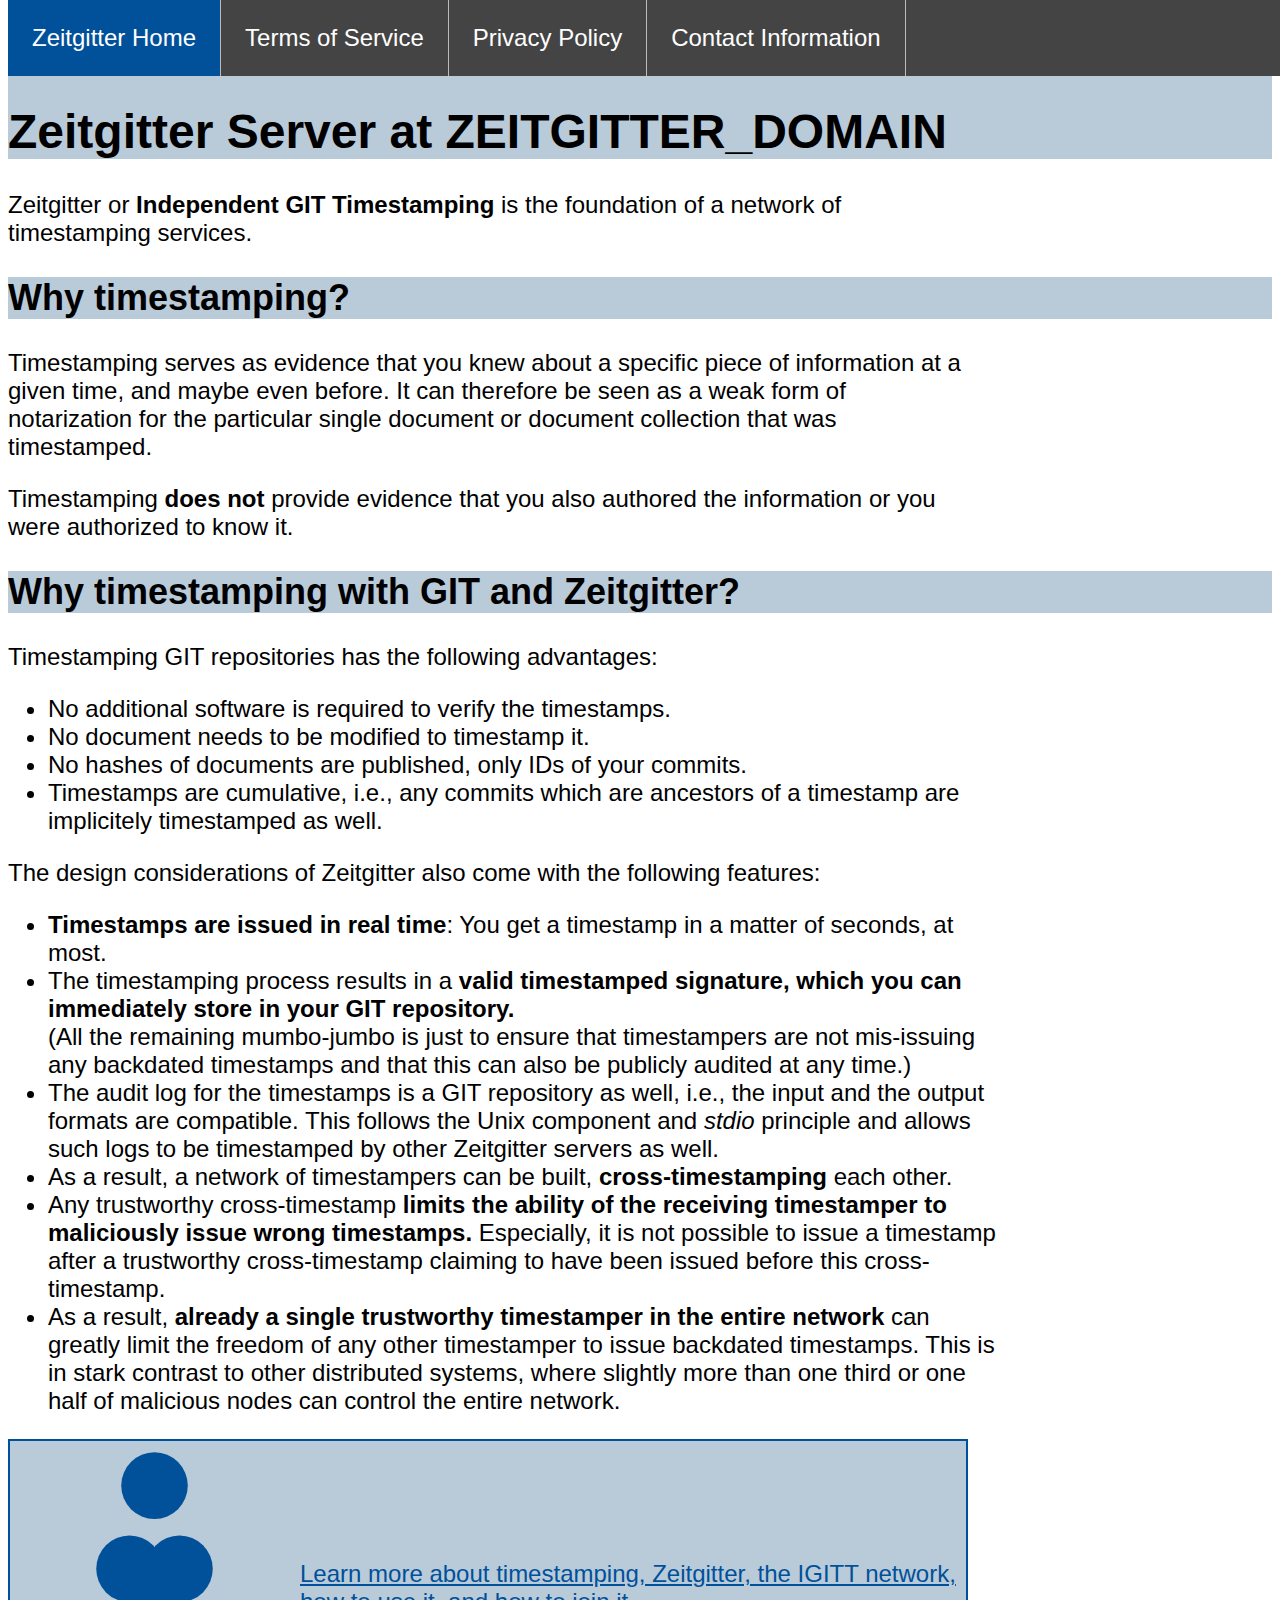
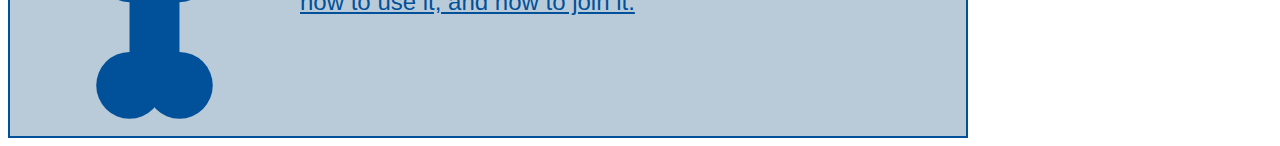
<file: web/index.html>
<!--
   Zeitgitter — Independent GIT Timestamping
   
   Copyright 2019 Marcel Waldvogel <marcel.waldvogel@uni-konstanz.de>
   
   This program is free software; you can redistribute it and/or modify
   it under the terms of the GNU General Public License as published by
   the Free Software Foundation; either version 2 of the License, or
   (at your option) any later version.
   
   This program is distributed in the hope that it will be useful,
   but WITHOUT ANY WARRANTY; without even the implied warranty of
   MERCHANTABILITY or FITNESS FOR A PARTICULAR PURPOSE.  See the
   GNU General Public License for more details.
   
   You should have received a copy of the GNU General Public License
   along with this program; if not, write to the Free Software
   Foundation, Inc., 51 Franklin Street, Fifth Floor, Boston,
   MA 02110-1301, USA.
-->
<!DOCTYPE html PUBLIC "-//W3C//DTD XHTML 1.0 Strict//EN"
	"http://www.w3.org/TR/xhtml1/DTD/xhtml1-strict.dtd">
<html xmlns="http://www.w3.org/1999/xhtml" xml:lang="en" lang="en">
<head>
<title>Zeitgitter Server at ZEITGITTER_DOMAIN</title>
<meta http-equiv="content-type" content="text/html;charset=utf-8" />
<link rel="stylesheet" type="text/css" href="zeitgitter.css"/>
</head>
<body>
<h1 class="top">Zeitgitter Server at ZEITGITTER_DOMAIN</h1>
<p>Zeitgitter or <b>Independent GIT Timestamping</b> is the
foundation of a network of timestamping services.</p>

<h2>Why timestamping?</h2>
<p>Timestamping serves as evidence that you knew about a specific piece of
information at a given time, and maybe even before. It can therefore be seen as
a weak form of notarization for the particular single document or document
collection that was timestamped.</p>

<p>Timestamping <b>does not</b> provide evidence that you also authored the
information or you were authorized to know it.</p>

<h2>Why timestamping with GIT and Zeitgitter?</h2>

<p>Timestamping GIT repositories has the following advantages:</p>
<ul>
<li>No additional software is required to verify the timestamps.</li>
<li>No document needs to be modified to timestamp it.</li>
<li>No hashes of documents are published, only IDs of your commits.</li>
<li>Timestamps are cumulative, i.e., any commits which are ancestors of a
	timestamp are implicitely timestamped as well.</li>
</ul>

<p>The design considerations of Zeitgitter also come with the following features:</p>
<ul>
<li><b>Timestamps are issued in real time</b>: You get a timestamp in a matter of
	seconds, at most.</li>
<li>The timestamping process results in a <b>valid timestamped signature,
	which you can immediately store in your GIT repository.</b><br/>(All the
	remaining mumbo-jumbo is just to ensure that timestampers are not
	mis-issuing any backdated timestamps and that this can also be
	publicly audited at any time.)</li>
<li>The audit log for the timestamps is a GIT repository as well, i.e., the
	input and the output formats are compatible. This follows the Unix
	component and <em>stdio</em> principle and allows such logs to
	be timestamped by other Zeitgitter servers as well.</li>
<li>As a result, a network of timestampers can be built,
	<b>cross-timestamping</b> each other.</li>
<li>Any trustworthy cross-timestamp <b>limits the ability of the receiving
	timestamper to maliciously issue wrong timestamps.</b> Especially, it is
	not possible to issue a timestamp after a trustworthy
	cross-timestamp claiming to have been issued before this
	cross-timestamp.</li>
<li>As a result, <b>already a single trustworthy timestamper in the
	entire network</b> can greatly limit the freedom of any other
	timestamper to issue backdated timestamps. This is in stark
	contrast to other distributed systems, where slightly more
	than one third or one half of malicious nodes can control
	the entire network.</li>
</ul>

<a href="https://zeitgitter.ch"><table><tr>
<td width="30%"><img src="zeitgitter.svg" width="100%" /></td>
<td>Learn more about timestamping, Zeitgitter, the IGITT network, how to use it,
and how to join it.</td></tr></table></a>


<ul class="footer">
<li><a href="./" class="active">Zeitgitter Home</a></li>
<li><a href="tos.html">Terms of Service</a></li>
<li><a href="privacy.html">Privacy Policy</a></li>
<li><a href="contact.html">Contact Information</a></li>
</ul>
</body>
</html>
</file>
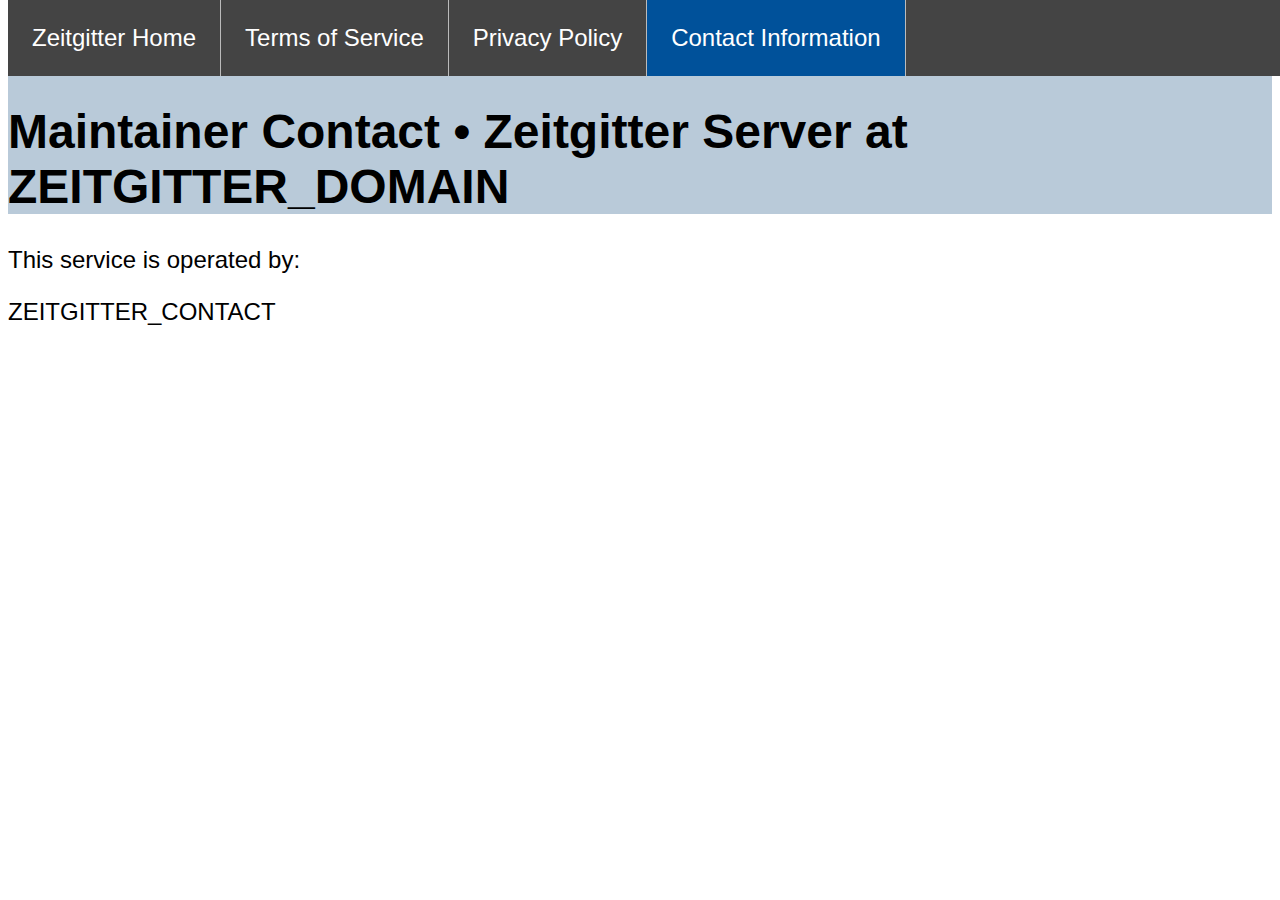
<file: web/contact.html>
<!--
   Zeitgitter — Independent GIT Timestamping
   
   Copyright 2019 Marcel Waldvogel <marcel.waldvogel@uni-konstanz.de>
   
   This program is free software; you can redistribute it and/or modify
   it under the terms of the GNU General Public License as published by
   the Free Software Foundation; either version 2 of the License, or
   (at your option) any later version.
   
   This program is distributed in the hope that it will be useful,
   but WITHOUT ANY WARRANTY; without even the implied warranty of
   MERCHANTABILITY or FITNESS FOR A PARTICULAR PURPOSE.  See the
   GNU General Public License for more details.
   
   You should have received a copy of the GNU General Public License
   along with this program; if not, write to the Free Software
   Foundation, Inc., 51 Franklin Street, Fifth Floor, Boston,
   MA 02110-1301, USA.
-->
<!DOCTYPE html PUBLIC "-//W3C//DTD XHTML 1.0 Strict//EN"
	"http://www.w3.org/TR/xhtml1/DTD/xhtml1-strict.dtd">
<html xmlns="http://www.w3.org/1999/xhtml" xml:lang="en" lang="en">
<head>
<title>Zeitgitter Server at ZEITGITTER_DOMAIN</title>
<meta http-equiv="content-type" content="text/html;charset=utf-8" />
<link rel="stylesheet" type="text/css" href="zeitgitter.css"/>
</head>
<body>
<h1 class="top">Maintainer Contact • Zeitgitter Server at ZEITGITTER_DOMAIN</h1>

<p>This service is operated by:</p>
<p>ZEITGITTER_CONTACT</p>

<ul class="footer">
<li><a href="./">Zeitgitter Home</a></li>
<li><a href="tos.html">Terms of Service</a></li>
<li><a href="privacy.html">Privacy Policy</a></li>
<li><a href="contact.html" class="active">Contact Information</a></li>
</ul>
</body>
</html>
</file>
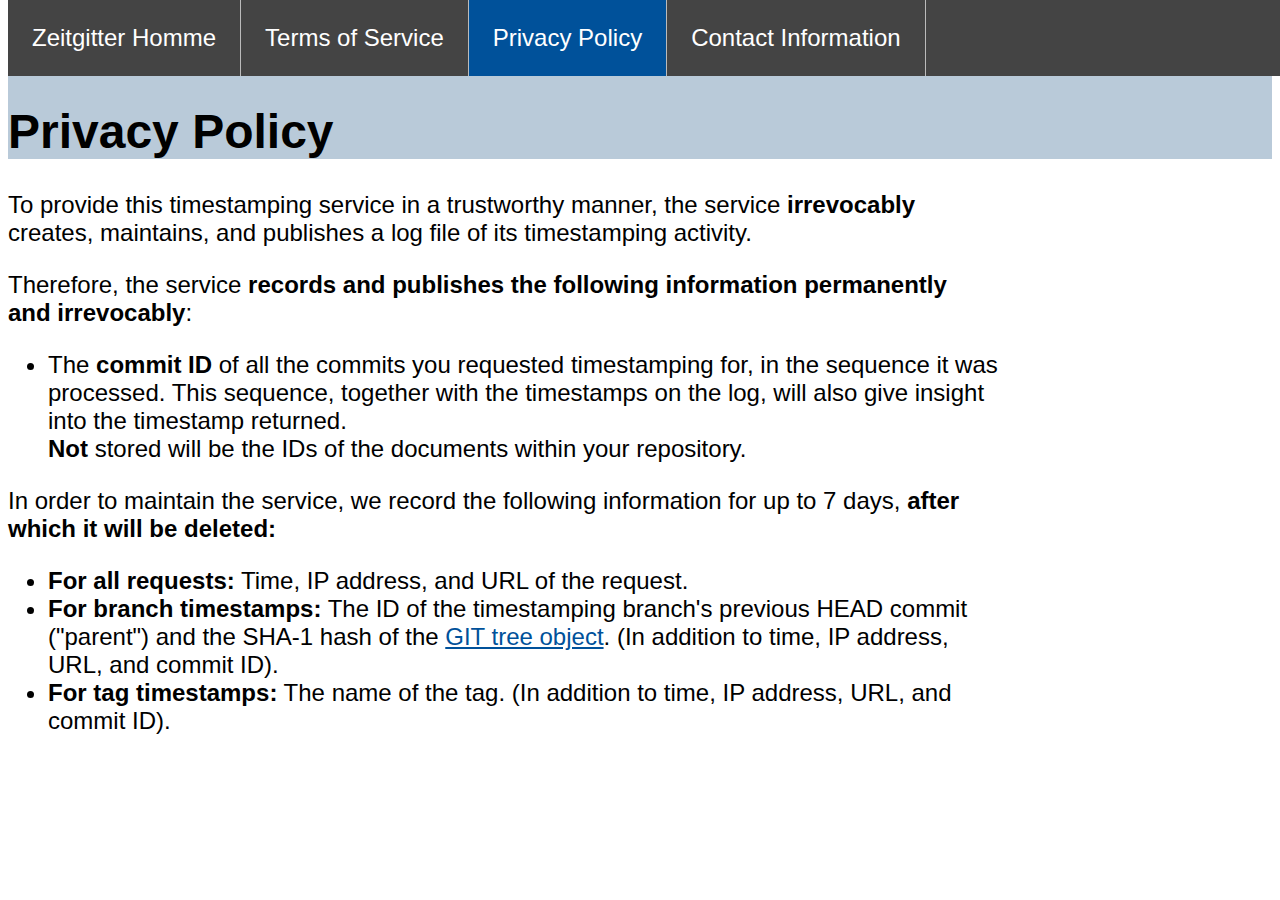
<file: web/privacy.html>
<!--
   Zeitgitter — Independent GIT Timestamping
   
   Copyright 2019 Marcel Waldvogel <marcel.waldvogel@uni-konstanz.de>
   
   This program is free software; you can redistribute it and/or modify
   it under the terms of the GNU General Public License as published by
   the Free Software Foundation; either version 2 of the License, or
   (at your option) any later version.
   
   This program is distributed in the hope that it will be useful,
   but WITHOUT ANY WARRANTY; without even the implied warranty of
   MERCHANTABILITY or FITNESS FOR A PARTICULAR PURPOSE.  See the
   GNU General Public License for more details.
   
   You should have received a copy of the GNU General Public License
   along with this program; if not, write to the Free Software
   Foundation, Inc., 51 Franklin Street, Fifth Floor, Boston,
   MA 02110-1301, USA.
-->
<!DOCTYPE html PUBLIC "-//W3C//DTD XHTML 1.0 Strict//EN"
	"http://www.w3.org/TR/xhtml1/DTD/xhtml1-strict.dtd">
<html xmlns="http://www.w3.org/1999/xhtml" xml:lang="en" lang="en">
<head>
<title>Privacy Policy • Zeitgitter Server at ZEITGITTER_DOMAIN</title>
<meta http-equiv="content-type" content="text/html;charset=utf-8" />
<link rel="stylesheet" type="text/css" href="zeitgitter.css"/>
</head>
<body>
<h1 class="top">Privacy Policy</h1>

<p>To provide this timestamping service in a trustworthy manner, the
service <b>irrevocably</b> creates, maintains, and publishes a log
file of its timestamping activity.</p>

<p>Therefore, the service <b>records and publishes the following information permanently and irrevocably</b>:</p>
<ul>
<li>The <b>commit ID</b> of all the commits you requested timestamping
	for, in the sequence it was processed. This sequence, together
	with the timestamps on the log, will also give insight into the
	timestamp returned.<br/>
	<b>Not</b> stored will be the IDs of the documents within your
	repository.</li>
</ul>

<p>In order to maintain the service, we record the following information for up to 7 days, <b>after which it will be deleted:</b></p>
<ul>
<li><b>For all requests:</b> Time, IP address, and URL of the request.</li>
<li><b>For branch timestamps:</b> The ID of the timestamping branch's previous
	HEAD commit ("parent") and the SHA-1 hash of the
	<a href="https://git-scm.com/book/en/v2/Git-Internals-Git-Objects">GIT
	tree object</a>. (In addition to time, IP address, URL, and
	commit ID).</li>
<li><b>For tag timestamps:</b> The name of the tag.
	(In addition to time, IP address, URL, and commit ID).</li>
</ul>

<ul class="footer">
<li><a href="./">Zeitgitter Homme</a></li>
<li><a href="tos.html">Terms of Service</a></li>
<li><a href="privacy.html" class="active">Privacy Policy</a></li>
<li><a href="contact.html">Contact Information</a></li>
</ul>
</body>
</html>
</file>
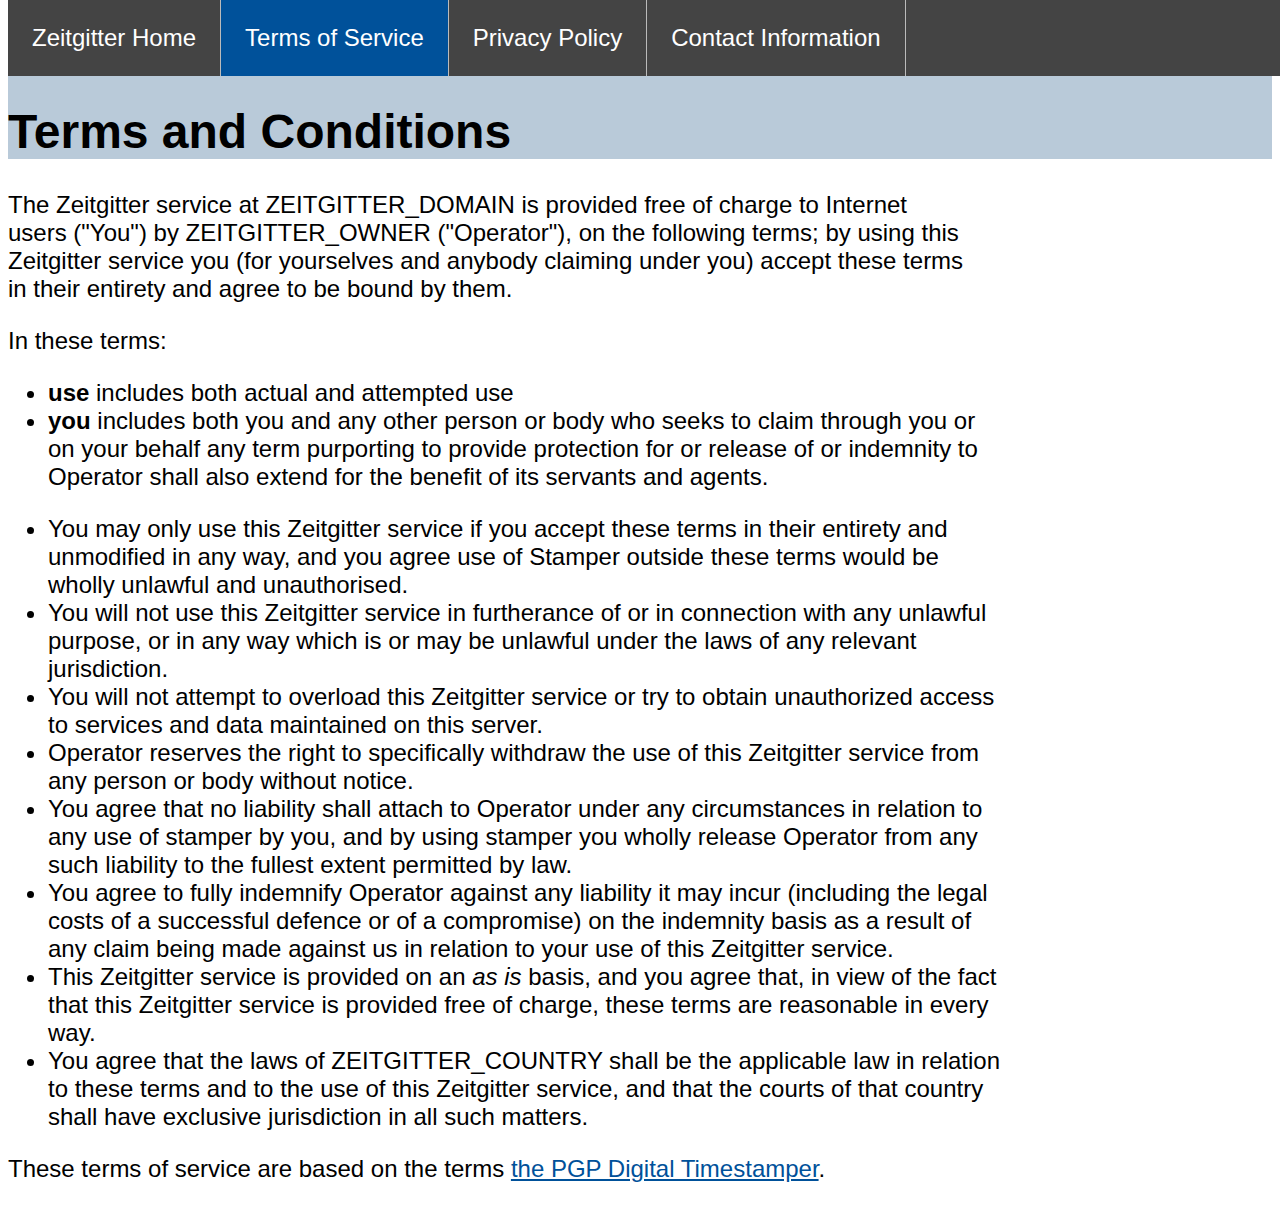
<file: web/tos.html>
<!--
   Zeitgitter — Independent GIT Timestamping
   
   Copyright 2019 Marcel Waldvogel <marcel.waldvogel@uni-konstanz.de>
   
   This program is free software; you can redistribute it and/or modify
   it under the terms of the GNU General Public License as published by
   the Free Software Foundation; either version 2 of the License, or
   (at your option) any later version.
   
   This program is distributed in the hope that it will be useful,
   but WITHOUT ANY WARRANTY; without even the implied warranty of
   MERCHANTABILITY or FITNESS FOR A PARTICULAR PURPOSE.  See the
   GNU General Public License for more details.
   
   You should have received a copy of the GNU General Public License
   along with this program; if not, write to the Free Software
   Foundation, Inc., 51 Franklin Street, Fifth Floor, Boston,
   MA 02110-1301, USA.
-->
<!DOCTYPE html PUBLIC "-//W3C//DTD XHTML 1.0 Strict//EN"
	"http://www.w3.org/TR/xhtml1/DTD/xhtml1-strict.dtd">
<html xmlns="http://www.w3.org/1999/xhtml" xml:lang="en" lang="en">
<head>
<title>Terms of Service • Zeitgitter Server at ZEITGITTER_DOMAIN</title>
<meta http-equiv="content-type" content="text/html;charset=utf-8" />
<link rel="stylesheet" type="text/css" href="zeitgitter.css"/>
</head>
<body>
<h1 class="top">Terms and Conditions</h1>

<p>The Zeitgitter service at ZEITGITTER_DOMAIN is provided free of charge to
Internet users ("You") by ZEITGITTER_OWNER ("Operator"), on the following terms;
by using this
Zeitgitter service you (for yourselves and anybody claiming under you)
accept these terms in their entirety and agree to be bound by them.

<p>In these terms:</p>
<ul>
<li><b>use</b> includes both actual and attempted use</li>
<li><b>you</b> includes both you and any other person or body who
	seeks to claim through you or on your behalf any term
	purporting to provide protection for or release of or
	indemnity to Operator shall also extend for the
	benefit of its servants and agents.</li>
</ul>

<ul>
<li>You may only use this Zeitgitter service if you accept these terms in
	their entirety and unmodified in any way, and you agree use
	of Stamper outside these terms would be wholly unlawful and
	unauthorised.</li>
<li>You will not use this Zeitgitter service in furtherance of or in
	connection with any unlawful purpose, or in any way which is
	or may be unlawful under the laws of any relevant
	jurisdiction.</li>
<li>You will not attempt to overload this Zeitgitter service or try to
	obtain unauthorized access to services and data maintained on
	this server.</li>
<li>Operator reserves the right to specifically withdraw the use of this
	Zeitgitter service from any person or body without notice.</li>
<li>You agree that no liability shall attach to Operator under any
	circumstances in relation to any use of stamper by you, and
	by using stamper you wholly release Operator from any such
	liability to the fullest extent permitted by law.</li>
<li>You agree to fully indemnify Operator against any liability it
	may incur (including the legal costs of a successful defence
	or of a compromise) on the indemnity basis as a result of any
	claim being made against us in relation to your use of this
	Zeitgitter service.</li>
<li>This Zeitgitter service is provided on an <em>as is</em> basis, and
	you agree that, in view of the fact that this Zeitgitter service
	is provided free of charge, these terms are reasonable in
	every way.</li>
<li>You agree that the laws of ZEITGITTER_COUNTRY shall be the applicable
	law in relation to these terms and to the use of this Zeitgitter
	service, and that the courts of that country shall have
	exclusive jurisdiction in all such matters.</li>
</ul>

<p>These terms of service are based on the terms
	<a href="http://www.itconsult.co.uk/stamper/stampinf.htm">the
	PGP Digital Timestamper</a>.</p>

<ul class="footer">
<li><a href="./">Zeitgitter Home</a></li>
<li><a href="tos.html" class="active">Terms of Service</a></li>
<li><a href="privacy.html">Privacy Policy</a></li>
<li><a href="contact.html">Contact Information</a></li>
</ul>
</body>
</html>
</file>
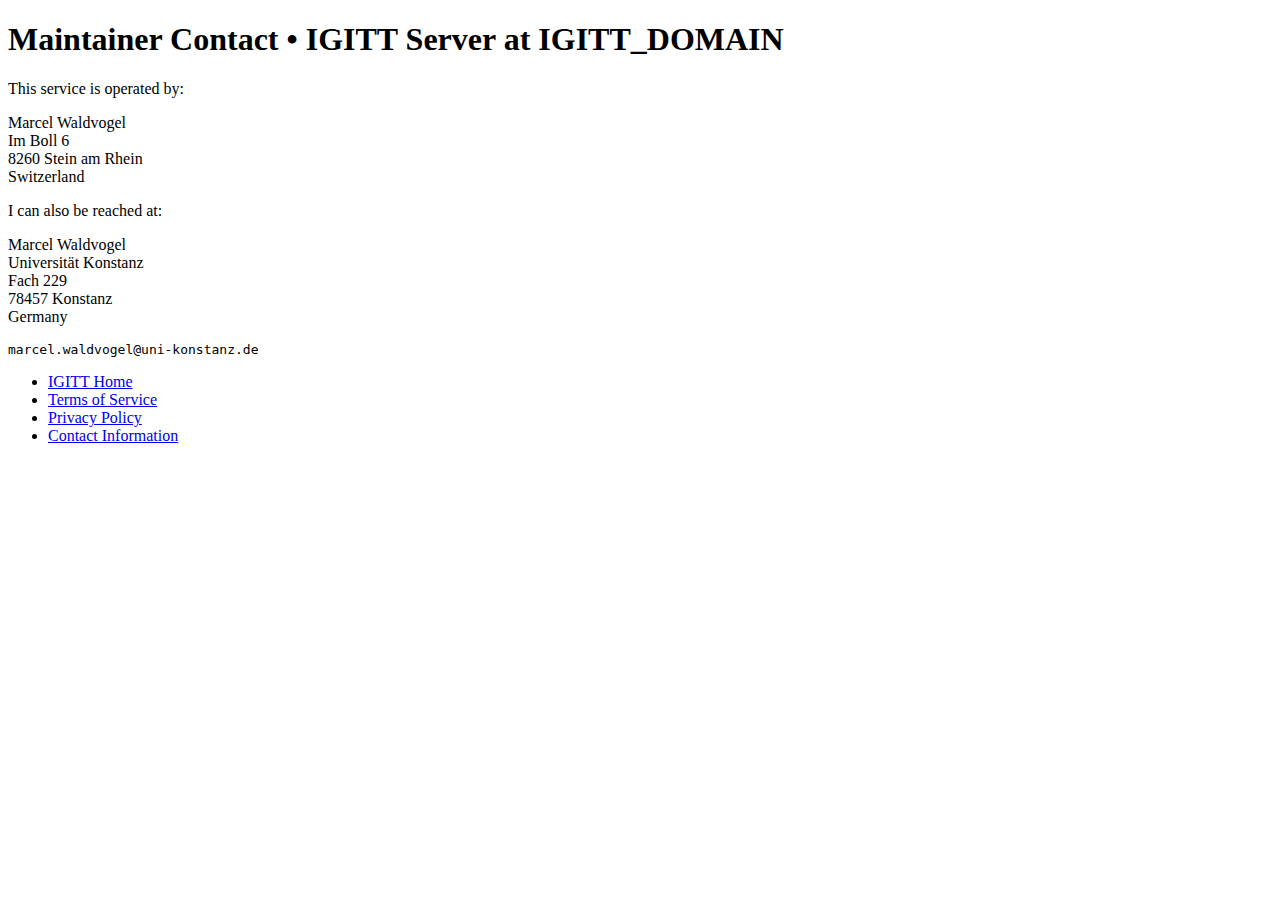
<file: server/web/contact.html>
<!--
   IGITT — Independent GIT Timestamping
   
   Copyright 2019 Marcel Waldvogel <marcel.waldvogel@uni-konstanz.de>
   
   This program is free software; you can redistribute it and/or modify
   it under the terms of the GNU General Public License as published by
   the Free Software Foundation; either version 2 of the License, or
   (at your option) any later version.
   
   This program is distributed in the hope that it will be useful,
   but WITHOUT ANY WARRANTY; without even the implied warranty of
   MERCHANTABILITY or FITNESS FOR A PARTICULAR PURPOSE.  See the
   GNU General Public License for more details.
   
   You should have received a copy of the GNU General Public License
   along with this program; if not, write to the Free Software
   Foundation, Inc., 51 Franklin Street, Fifth Floor, Boston,
   MA 02110-1301, USA.
-->
<!DOCTYPE html PUBLIC "-//W3C//DTD XHTML 1.0 Strict//EN"
	"http://www.w3.org/TR/xhtml1/DTD/xhtml1-strict.dtd">
<html xmlns="http://www.w3.org/1999/xhtml" xml:lang="en" lang="en">
<head>
<title>IGITT Server at IGITT_DOMAIN</title>
<meta http-equiv="content-type" content="text/html;charset=utf-8" />
</head>
<body>
<h1>Maintainer Contact • IGITT Server at IGITT_DOMAIN</h1>

<p>This service is operated by:</p>
<p>Marcel Waldvogel<br/>
Im Boll 6<br/>
8260 Stein am Rhein<br/>
Switzerland</p>

<p>I can also be reached at:</p>
<p>Marcel Waldvogel<br/>
Universität Konstanz<br/>
Fach 229<br/>
78457 Konstanz<br/>
Germany</p>

<pre>marcel.waldvogel@uni-konstanz.de</pre>

<ul>
<li><a href=".">IGITT Home</a></li>
<li><a href="tos.html">Terms of Service</a></li>
<li><a href="privacy.html">Privacy Policy</a></li>
<li><a href="contact.html">Contact Information</a></li>
</ul>
</body>
</html>
</file>
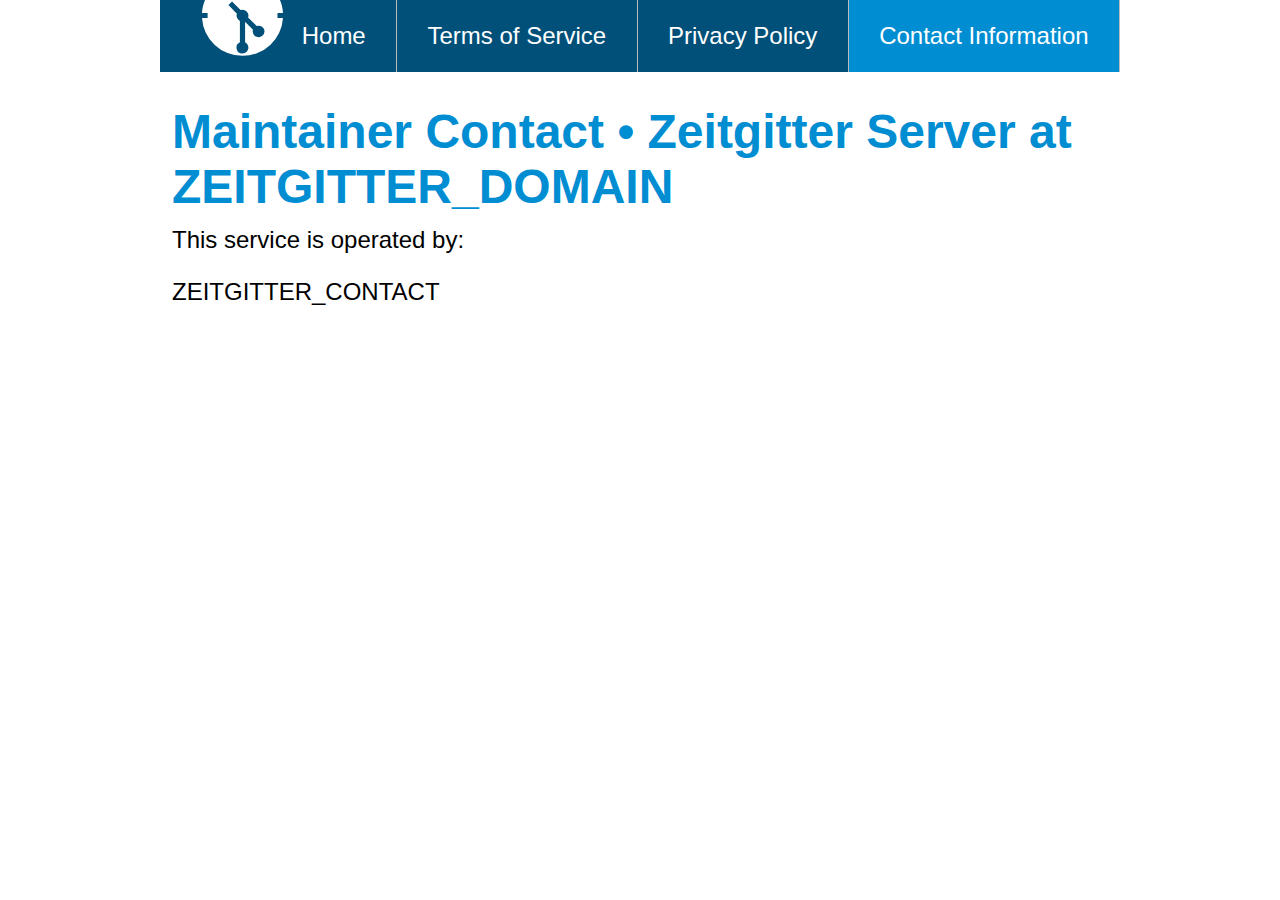
<file: zeitgitter/web/contact.html>
<!DOCTYPE html PUBLIC "-//W3C//DTD XHTML 1.0 Strict//EN" "http://www.w3.org/TR/xhtml1/DTD/xhtml1-strict.dtd">
<html xmlns="http://www.w3.org/1999/xhtml" xml:lang="en" lang="en">
  <head>
    <title>Zeitgitter Server at ZEITGITTER_DOMAIN</title>
    <meta http-equiv="content-type" content="text/html;charset=utf-8" />
    <link rel="stylesheet" type="text/css" href="zeitgitter.css" />
  </head>
  <!--
   Zeitgitter — Independent GIT Timestamping
   
   Copyright 2019-2022 Marcel Waldvogel <marcel.waldvogel@trifence.ch>
   
   This program is free software; you can redistribute it and/or modify
   it under the terms of the GNU General Public License as published by
   the Free Software Foundation; either version 2 of the License, or
   (at your option) any later version.
   
   This program is distributed in the hope that it will be useful,
   but WITHOUT ANY WARRANTY; without even the implied warranty of
   MERCHANTABILITY or FITNESS FOR A PARTICULAR PURPOSE.  See the
   GNU General Public License for more details.
   
   You should have received a copy of the GNU General Public License
   along with this program; if not, write to the Free Software
   Foundation, Inc., 51 Franklin Street, Fifth Floor, Boston,
   MA 02110-1301, USA.
-->
  <body>
    <ul class="header">
      <li>
        <a href="./"><img src="zg-white.svg" /> Home</a>
      </li>
      <li><a href="tos.html">Terms of&nbsp;Service</a></li>
      <li><a href="privacy.html">Privacy Policy</a></li>
      <li><a href="contact.html" class="active">Contact Information</a></li>
    </ul>

    <h1 class="top">
      Maintainer Contact • Zeitgitter Server at ZEITGITTER_DOMAIN
    </h1>
    <p>This service is operated by:</p>
    <p>ZEITGITTER_CONTACT</p>
  </body>
</html>
</file>
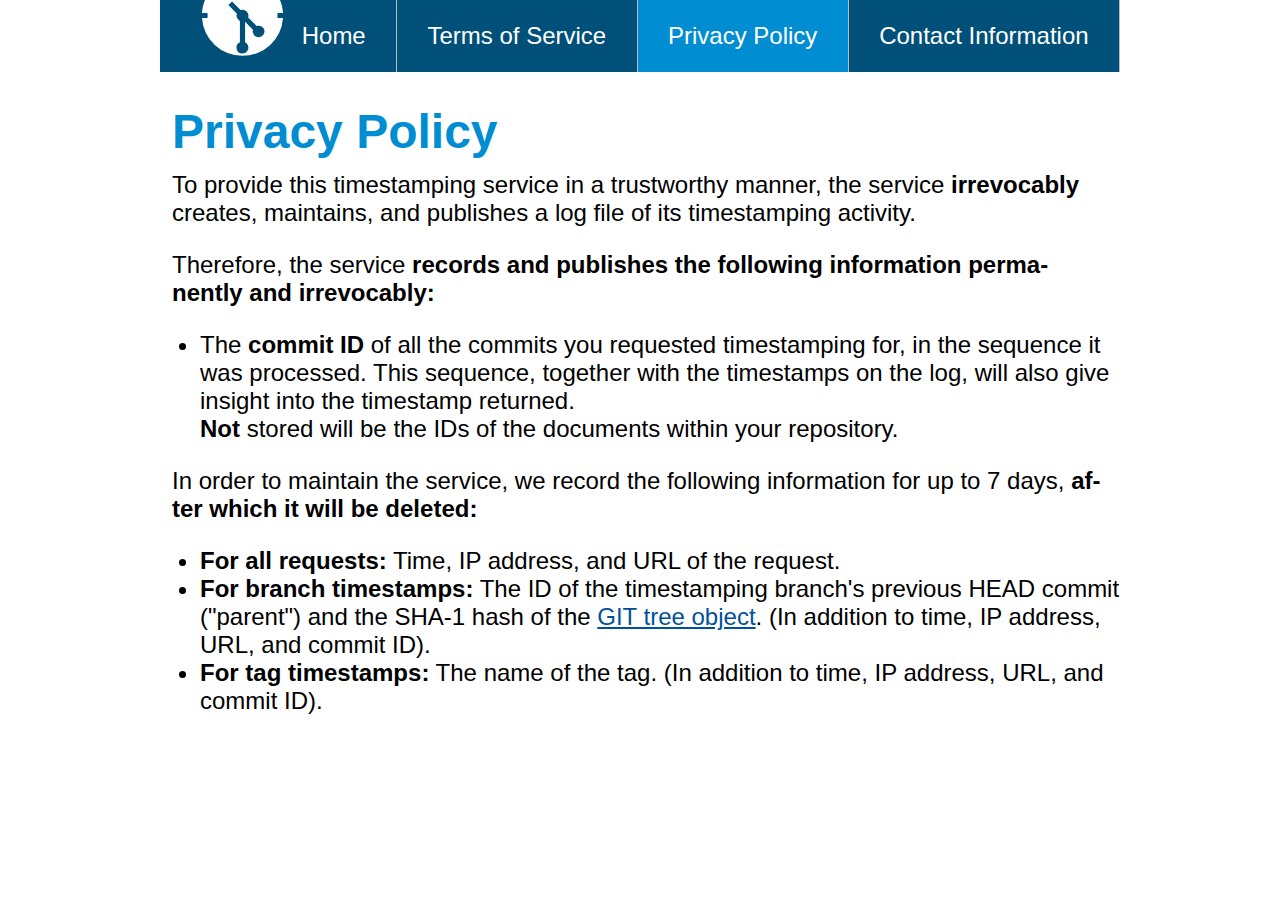
<file: zeitgitter/web/privacy.html>
<!DOCTYPE html PUBLIC "-//W3C//DTD XHTML 1.0 Strict//EN" "http://www.w3.org/TR/xhtml1/DTD/xhtml1-strict.dtd">
<html xmlns="http://www.w3.org/1999/xhtml" xml:lang="en" lang="en">
  <head>
    <title>Privacy Policy • Zeitgitter Server at ZEITGITTER_DOMAIN</title>
    <meta http-equiv="content-type" content="text/html;charset=utf-8" />
    <link rel="stylesheet" type="text/css" href="zeitgitter.css" />
  </head>
  <!--
   Zeitgitter — Independent GIT Timestamping
   
   Copyright 2019-2022 Marcel Waldvogel <marcel.waldvogel@trifence.ch>
   
   This program is free software; you can redistribute it and/or modify
   it under the terms of the GNU General Public License as published by
   the Free Software Foundation; either version 2 of the License, or
   (at your option) any later version.
   
   This program is distributed in the hope that it will be useful,
   but WITHOUT ANY WARRANTY; without even the implied warranty of
   MERCHANTABILITY or FITNESS FOR A PARTICULAR PURPOSE.  See the
   GNU General Public License for more details.
   
   You should have received a copy of the GNU General Public License
   along with this program; if not, write to the Free Software
   Foundation, Inc., 51 Franklin Street, Fifth Floor, Boston,
   MA 02110-1301, USA.
-->
  <body>
    <ul class="header">
      <li>
        <a href="./"><img src="zg-white.svg" /> Home</a>
      </li>
      <li><a href="tos.html">Terms of&nbsp;Service</a></li>
      <li><a href="privacy.html" class="active">Privacy Policy</a></li>
      <li><a href="contact.html">Contact Information</a></li>
    </ul>

    <h1 class="top">Privacy Policy</h1>
    <p>
      To provide this timestamping service in a trustworthy manner, the service
      <b>irrevocably</b> creates, maintains, and publishes a log file of its
      timestamping activity.
    </p>

    <p>
      Therefore, the service
      <b
        >records and publishes the following information permanently and
        irrevocably:</b
      >
    </p>
    <ul>
      <li>
        The <b>commit ID</b> of all the commits you requested timestamping for,
        in the sequence it was processed. This sequence, together with the
        timestamps on the log, will also give insight into the timestamp
        returned.<br />
        <b>Not</b> stored will be the IDs of the documents within your
        repository.
      </li>
    </ul>

    <p>
      In order to maintain the service, we record the following information for
      up to 7 days,
      <b>after which it will be deleted:</b>
    </p>
    <ul>
      <li>
        <b>For all requests:</b> Time, IP address, and URL of the request.
      </li>
      <li>
        <b>For branch timestamps:</b> The ID of the timestamping branch's
        previous HEAD commit ("parent") and the SHA-1 hash of the
        <a href="https://git-scm.com/book/en/v2/Git-Internals-Git-Objects"
          >GIT tree object</a
        >. (In addition to time, IP address, URL, and commit ID).
      </li>
      <li>
        <b>For tag timestamps:</b> The name of the tag. (In addition to time, IP
        address, URL, and commit ID).
      </li>
    </ul>
  </body>
</html>
</file>
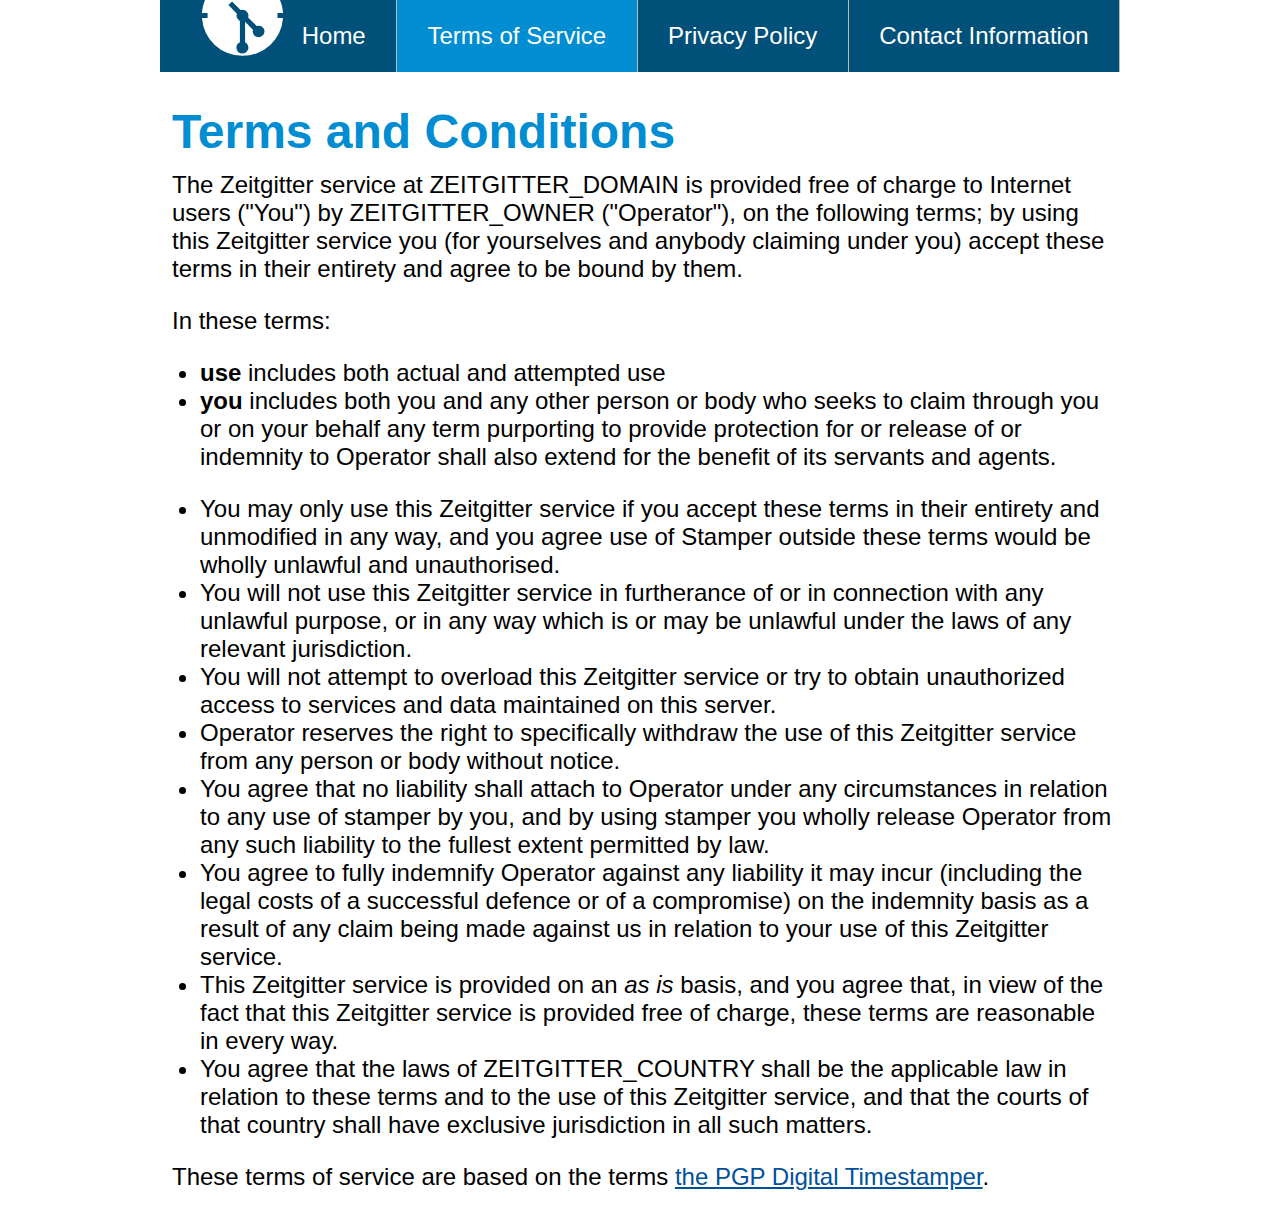
<file: zeitgitter/web/tos.html>
<!DOCTYPE html PUBLIC "-//W3C//DTD XHTML 1.0 Strict//EN" "http://www.w3.org/TR/xhtml1/DTD/xhtml1-strict.dtd">
<html xmlns="http://www.w3.org/1999/xhtml" xml:lang="en" lang="en">
  <head>
    <title>Terms of Service • Zeitgitter Server at ZEITGITTER_DOMAIN</title>
    <meta http-equiv="content-type" content="text/html;charset=utf-8" />
    <link rel="stylesheet" type="text/css" href="zeitgitter.css" />
  </head>
  <!--
   Zeitgitter — Independent GIT Timestamping
   
   Copyright 2019-2022 Marcel Waldvogel <marcel.waldvogel@trifence.ch>
   
   This program is free software; you can redistribute it and/or modify
   it under the terms of the GNU General Public License as published by
   the Free Software Foundation; either version 2 of the License, or
   (at your option) any later version.
   
   This program is distributed in the hope that it will be useful,
   but WITHOUT ANY WARRANTY; without even the implied warranty of
   MERCHANTABILITY or FITNESS FOR A PARTICULAR PURPOSE.  See the
   GNU General Public License for more details.
   
   You should have received a copy of the GNU General Public License
   along with this program; if not, write to the Free Software
   Foundation, Inc., 51 Franklin Street, Fifth Floor, Boston,
   MA 02110-1301, USA.
-->
  <body>
    <ul class="header">
      <li>
        <a href="./"><img src="zg-white.svg" /> Home</a>
      </li>
      <li><a href="tos.html" class="active">Terms of&nbsp;Service</a></li>
      <li><a href="privacy.html">Privacy Policy</a></li>
      <li><a href="contact.html">Contact Information</a></li>
    </ul>

    <h1 class="top">Terms and Conditions</h1>
    <p>
      The Zeitgitter service at ZEITGITTER_DOMAIN is provided free of charge to
      Internet users ("You") by ZEITGITTER_OWNER ("Operator"), on the following
      terms; by using this Zeitgitter service you (for yourselves and anybody
      claiming under you) accept these terms in their entirety and agree to be
      bound by them.
    </p>

    <p>In these terms:</p>
    <ul>
      <li><b>use</b> includes both actual and attempted use</li>
      <li>
        <b>you</b> includes both you and any other person or body who seeks to
        claim through you or on your behalf any term purporting to provide
        protection for or release of or indemnity to Operator shall also extend
        for the benefit of its servants and agents.
      </li>
    </ul>

    <ul>
      <li>
        You may only use this Zeitgitter service if you accept these terms in
        their entirety and unmodified in any way, and you agree use of Stamper
        outside these terms would be wholly unlawful and unauthorised.
      </li>
      <li>
        You will not use this Zeitgitter service in furtherance of or in
        connection with any unlawful purpose, or in any way which is or may be
        unlawful under the laws of any relevant jurisdiction.
      </li>
      <li>
        You will not attempt to overload this Zeitgitter service or try to
        obtain unauthorized access to services and data maintained on this
        server.
      </li>
      <li>
        Operator reserves the right to specifically withdraw the use of this
        Zeitgitter service from any person or body without notice.
      </li>
      <li>
        You agree that no liability shall attach to Operator under any
        circumstances in relation to any use of stamper by you, and by using
        stamper you wholly release Operator from any such liability to the
        fullest extent permitted by law.
      </li>
      <li>
        You agree to fully indemnify Operator against any liability it may incur
        (including the legal costs of a successful defence or of a compromise)
        on the indemnity basis as a result of any claim being made against us in
        relation to your use of this Zeitgitter service.
      </li>
      <li>
        This Zeitgitter service is provided on an <em>as is</em> basis, and you
        agree that, in view of the fact that this Zeitgitter service is provided
        free of charge, these terms are reasonable in every way.
      </li>
      <li>
        You agree that the laws of ZEITGITTER_COUNTRY shall be the applicable
        law in relation to these terms and to the use of this Zeitgitter
        service, and that the courts of that country shall have exclusive
        jurisdiction in all such matters.
      </li>
    </ul>

    <p>
      These terms of service are based on the terms
      <a href="http://www.itconsult.co.uk/stamper/stampinf.htm"
        >the PGP Digital Timestamper</a
      >.
    </p>
  </body>
</html>
</file>
<file: web/zeitgitter.css>
/* General */
html { font-family: "Lucida Sans Unicode", "Lucida Grande", sans-serif; font-size: 150%; }
h1, h2 { background-color: #b9cad9; }
h1 { padding-top: 1.5em; }
p, li, table { max-width: 40em; }
a:link, a:active, a:visited, a:hover { color: #00519a; }

/* Box */
table { background-color: #b9cad9; border: solid #00519a 2px; }

/* Footer */
ul.footer { background-color: #444; list-style-type: none; margin: 0; padding: 0; overflow: hidden; position: fixed; top: 0; width: 100%; } 
ul.footer li { float: left; border-right: 1px solid #bbb; }
ul.footer li a { display: block; color: #fff; text-align: center; padding: 1em 1em; text-decoration: none; }
ul.footer li a:hover { background-color: #000; }
ul.footer li a.active { background-color: #00519a; }
</file>
<file: zeitgitter/web/zeitgitter.css>
/* General */
html {
  font-family: "Lucida Sans Unicode", "Lucida Grande", sans-serif;
  font-size: 1.5rem;
  margin-top: 0;
}
body {
  margin-top: 0;
  max-width: 40rem;
  margin-left: auto;
  margin-right: auto;
}
h1,
h2 {
  color: #008dd2;
  margin-bottom: -0.5rem;
}
h2 {
  margin-top: -0rem;
}
h1,
h2,
p {
  margin-left: 0.5rem;
  margin-right: 0.5rem;
}
p {
  hyphens: auto;
}
p.intermezzo {
  color: #008dd2;
}
a:link,
a:active,
a:visited,
a:hover {
  color: #00519a;
}

/* Box */
.box {
  margin-left: 0.5rem;
  margin-right: 0.5rem;
  margin-bottom: 1rem;
  padding-top: 0.5rem;
  background-color: #d0f0ff;
  border: solid #008dd2 2px;
}
.box p {
  margin-bottom: 0.5rem;
}
.box img {
  width: 100%;
}

/* Header */
ul.header {
  background-color: #005079;
  list-style-type: none;
  display: flex;
  width: 100%;
  margin: 0;
  padding: 0;
  overflow: hidden;
}
ul.header li {
  flex: 1 1 auto;
  border-right: 1px solid #bbb;
}
ul.header img {
  margin-left: 0.5rem;
  margin-top: -1.5em;
  margin-bottom: -0.5em;
  padding-right: 0.5em;
  height: 2.5em;
}
ul.header li a {
  display: block;
  color: #fff;
  text-align: center;
  text-decoration: none;
  overflow-wrap: break-word;
  overflow-y: none;
  padding-left: 0.5em;
  padding-right: 0.5em;
  margin-top: 0;
  height: 3em;
  line-height: 3em;
}
ul.header li a.active {
  background-color: #008dd2;
}
body ul.header li a:hover {
  background-color: #00334c;
}
</file>
